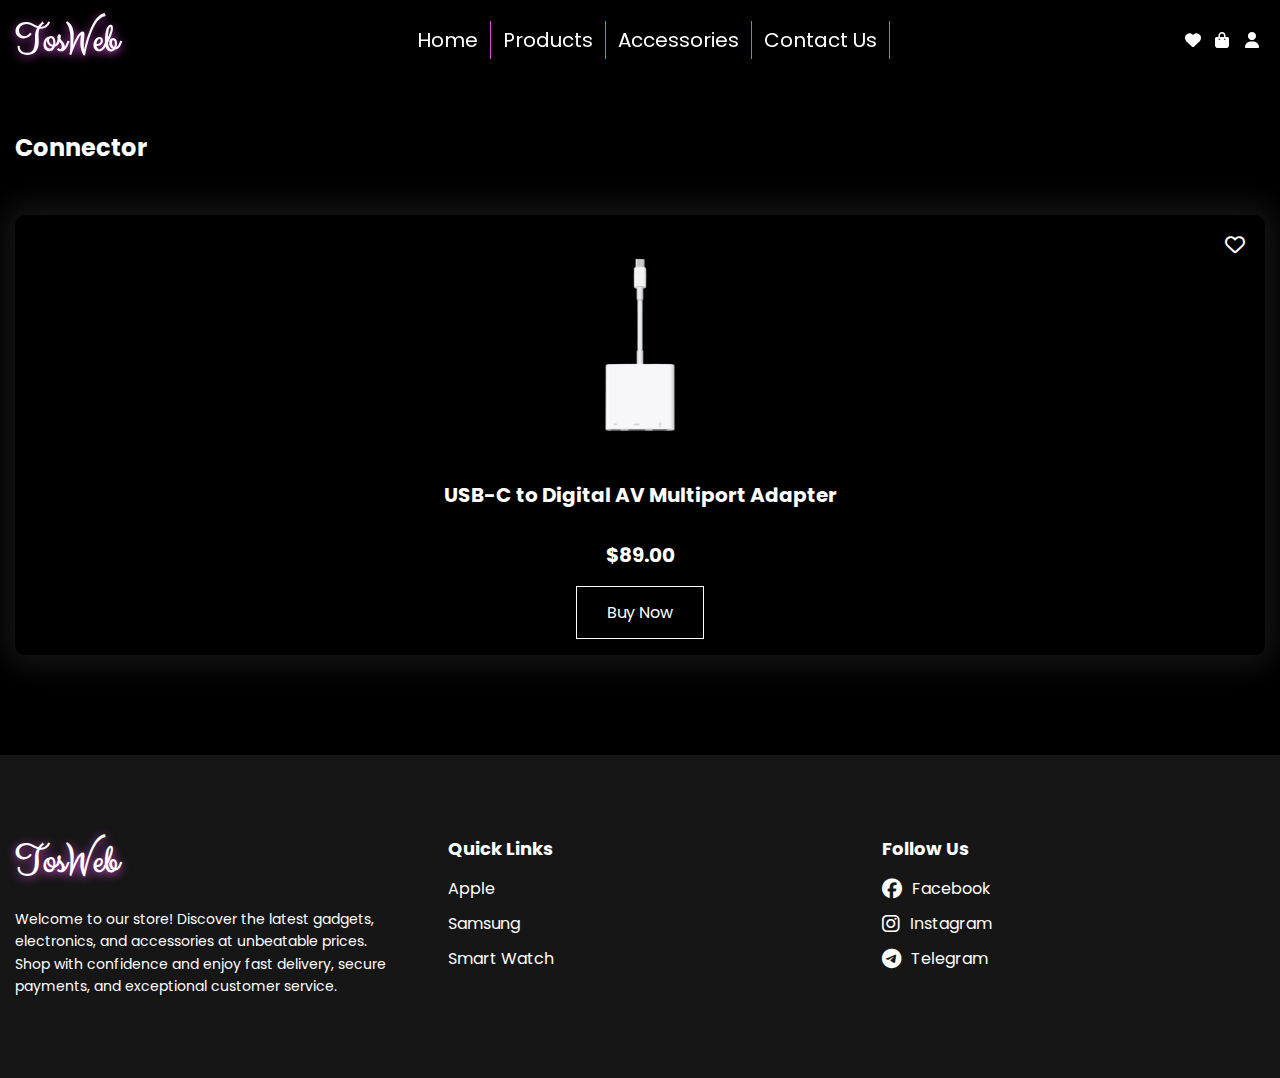
<file: accessories/connector.html>
<!DOCTYPE html>
<html lang="en">
<head>
    <meta charset="UTF-8">
    <meta name="viewport" content="width=device-width, initial-scale=1.0">
    <title>TosWeb - Phone Shop</title>
    <link rel="stylesheet" href="/css/style.css">
    <link rel="stylesheet" href="https://cdnjs.cloudflare.com/ajax/libs/font-awesome/6.7.2/css/all.min.css">
</head>
<body>
    <!-- ===== Start Navbar ===== -->
    <div class="nav">
        <div class="container nav_container">
            <a href="" class="logo_box"><h1 class="logo">TosWeb</h1></a>
            <ul class="nav_list">
              <li class="nav_item"><a href="/index.html" class="nav_link">Home</a></li>
              <li class="nav_item dropdown">
                <a class="nav_link">Products</a>
                <ul class="dropdown_menu">
                  <li><a href="/products/apple.html" class="dropdown_link">Apple</a></li>
                  <li><a href="/products/samsung.html" class="dropdown_link">Samsung</a></li>
                  <li><a href="/products/huawei.html" class="dropdown_link">Huawei</a></li>
                  <li><a href="/products/smartwatch.html" class="dropdown_link">Smart Watch</a></li>
                </ul>
              </li>
              <li class="nav_item dropdown">
                <a class="nav_link">Accessories</a>
                <ul class="dropdown_menu">
                  <li><a href="/accessories/headphone.html" class="dropdown_link">Head Phone</a></li>
                  <li><a href="/accessories/routerwireless.html" class="dropdown_link">Router Wireless</a></li>
                  <li><a href="/accessories/connector.html" class="dropdown_link">Connector</a></li>
                </ul>
              </li>
              <li class="nav_item"><a href="/contact/contact.html" class="nav_link">Contact Us</a></li>
            </ul>       
            <div class="nav_icons">
                <i class="fa fa-heart nav_icon"></i>
                <i class="fa fa-bag-shopping nav_icon"></i>
                <i class="fa fa-user nav_icon"></i>
            </div>
        </div>
    </div>
    <!-- ===== End Navbar ===== -->

    <!-- ===== Start Apple Section ===== -->
    <section class="section brand_section">
        <div class="container section_header">
            <h2 class="section_title">Connector</h2>
        </div>
        <div class="container new_container">
            <div class="card">
                <i class="fa-regular fa-heart card_icon"></i>
                <img src="/images/accessories/connector/usbCtoDigitalAV.png" alt="" class="card_img" />
                <div class="card_body">
                    <h3 class="card_title">USB-C to Digital AV Multiport Adapter</h3>
                    <p class="card_price">$89.00</p>
                    <a href="#" class="card_btn">Buy Now</a>
                </div>
            </div>
            
            
            </div>
        </div>
    </section>
    <!-- ===== End Apple Section ===== -->


    <!-- ===== Start Footer ===== -->
    <div class="footer">
        <div class="container footer_container">
            <div class="footer_section">
                <a href="#" class="logo_box"><h1 class="logo">TosWeb</h1></a>
                <p class="footer_p">
                    Welcome to our store! Discover the latest gadgets, electronics, and accessories at unbeatable prices. Shop with confidence and enjoy fast delivery, secure payments, and exceptional customer service.
                </p>
            </div>
            <div class="footer_section">
                <h4 class="footer_section_title">Quick Links</h4>
                <ul class="footer_list">
                    <li class="footer_items">
                        <a href="#" class="footer_link">
                            <span>Apple</span>
                        </a>
                    </li>
                    <li class="footer_items">
                        <a href="#" class="footer_link">
                            <span>Samsung</span>
                        </a>
                    </li>
                    <li class="footer_items">
                        <a href="#" class="footer_link">
                            <span>Smart Watch</span>
                        </a>
                    </li>
                </ul>
            </div>
            <div class="footer_section">
                <h4 class="footer_section_title">Follow Us</h4>
                <ul class="footer_list">
                    <li class="footer_items">
                        <a href="https://www.facebook.com" target="_blank" class="footer_link">
                            <i class="fa-brands fa-facebook footer_icon"></i>
                            <span>Facebook</span>
                        </a>
                    </li>
                    <li class="footer_items">
                        <a href="https://www.instagram.com" target="_blank" class="footer_link">
                            <i class="fa-brands fa-instagram footer_icon"></i>
                            <span>Instagram</span>
                        </a>
                    </li>
                    <li class="footer_items">
                        <a href="https://www.telegram.org" target="_blank" class="footer_link">
                            <i class="fa-brands fa-telegram footer_icon"></i>
                            <span>Telegram</span>
                        </a>
                    </li>
                </ul>
            </div>
        </div>
    </div>
    <!-- ===== End Footer ===== -->
</body>
</html>
</file>
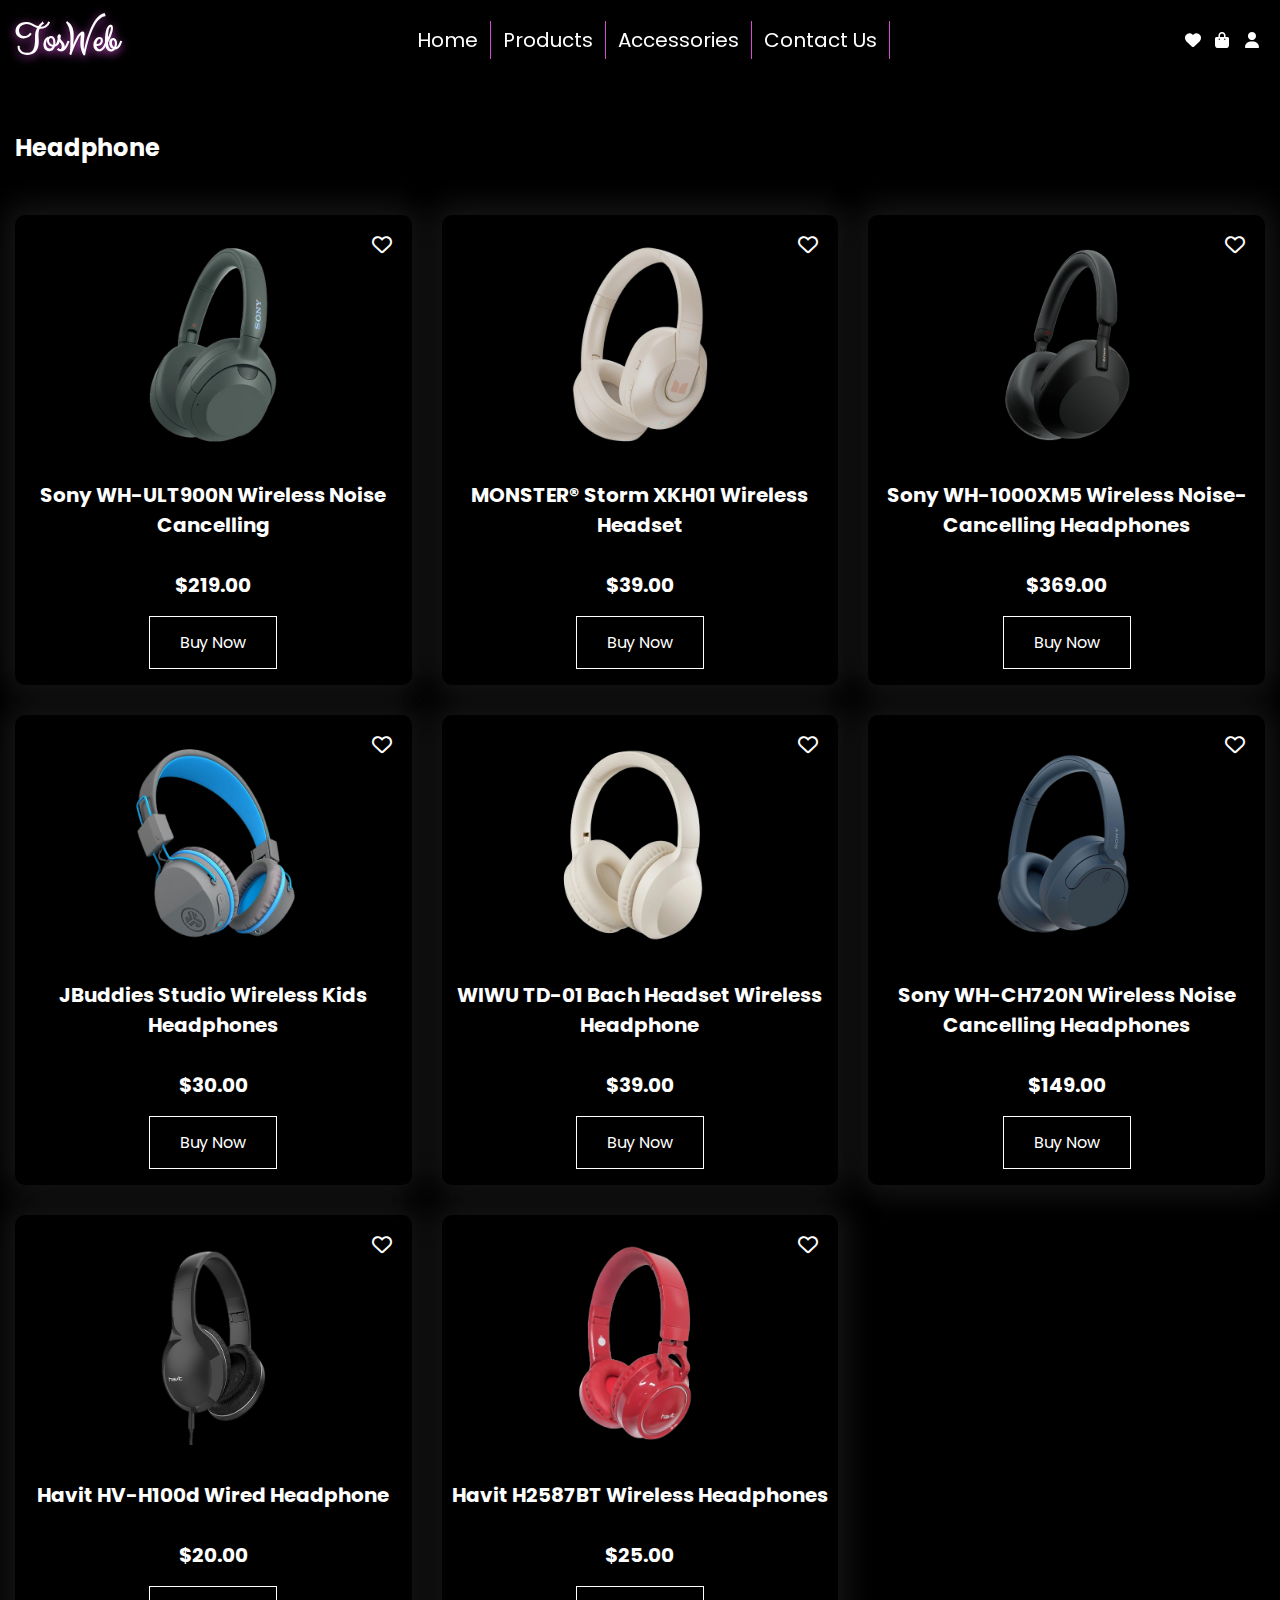
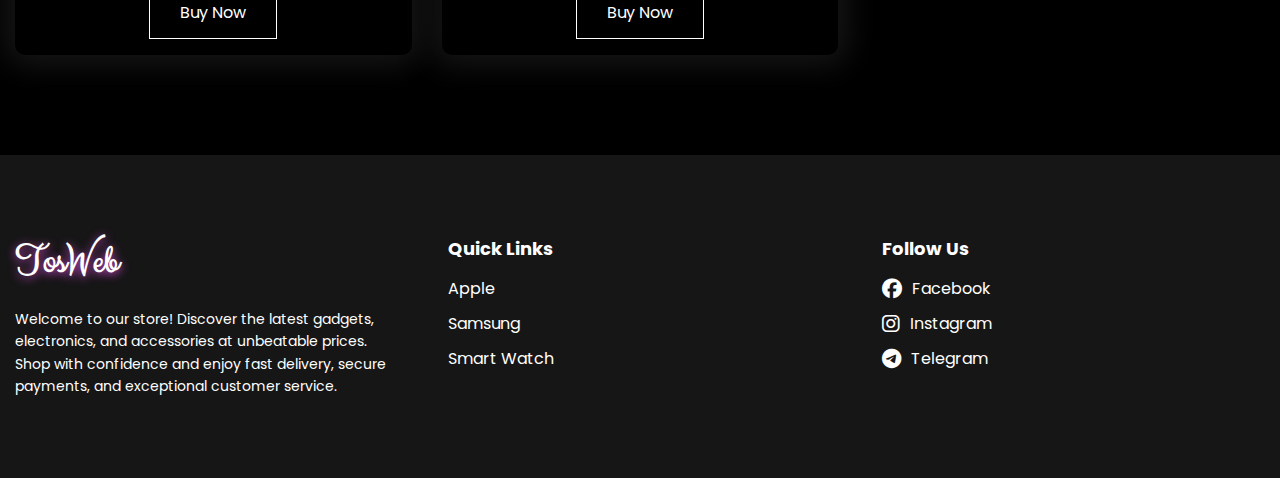
<file: accessories/headphone.html>
<!DOCTYPE html>
<html lang="en">
<head>
    <meta charset="UTF-8">
    <meta name="viewport" content="width=device-width, initial-scale=1.0">
    <title>TosWeb - Phone Shop</title>
    <link rel="stylesheet" href="/css/style.css">
    <link rel="stylesheet" href="https://cdnjs.cloudflare.com/ajax/libs/font-awesome/6.7.2/css/all.min.css">
</head>
<body>
    <!-- ===== Start Navbar ===== -->
    <div class="nav">
        <div class="container nav_container">
            <a href="" class="logo_box"><h1 class="logo">TosWeb</h1></a>
            <ul class="nav_list">
              <li class="nav_item"><a href="/index.html" class="nav_link">Home</a></li>
              <li class="nav_item dropdown">
                <a class="nav_link">Products</a>
                <ul class="dropdown_menu">
                  <li><a href="/products/apple.html" class="dropdown_link">Apple</a></li>
                  <li><a href="/products/samsung.html" class="dropdown_link">Samsung</a></li>
                  <li><a href="/products/huawei.html" class="dropdown_link">Huawei</a></li>
                  <li><a href="/products/smartwatch.html" class="dropdown_link">Smart Watch</a></li>
                </ul>
              </li>
              <li class="nav_item dropdown">
                <a class="nav_link">Accessories</a>
                <ul class="dropdown_menu">
                  <li><a href="/accessories/headphone.html" class="dropdown_link">Head Phone</a></li>
                  <li><a href="/accessories/routerwireless.html" class="dropdown_link">Router Wireless</a></li>
                  <li><a href="/accessories/connector.html" class="dropdown_link">Connector</a></li>
                </ul>
              </li>
              <li class="nav_item"><a href="/contact/contact.html" class="nav_link">Contact Us</a></li>
            </ul>       
            <div class="nav_icons">
                <i class="fa fa-heart nav_icon"></i>
                <i class="fa fa-bag-shopping nav_icon"></i>
                <i class="fa fa-user nav_icon"></i>
            </div>
        </div>
    </div>
    <!-- ===== End Navbar ===== -->

    <!-- ===== Start Apple Section ===== -->
    <section class="section brand_section">
        <div class="container section_header">
            <h2 class="section_title">Headphone</h2>
        </div>
        <div class="container new_container">
            <div class="card">
                <i class="fa-regular fa-heart card_icon"></i>
                <img src="/images/accessories/headphone/sonyWHULT900N.png" alt="" class="card_img" />
                <div class="card_body">
                    <h3 class="card_title">Sony WH-ULT900N Wireless Noise Cancelling</h3>
                    <p class="card_price">$219.00</p>
                    <a href="#" class="card_btn">Buy Now</a>
                </div>
            </div>
            <div class="card">
                <i class="fa-regular fa-heart card_icon"></i>
                <img src="/images/accessories/headphone/monsterStormXKH01.png" alt="" class="card_img" />
                <div class="card_body">
                    <h3 class="card_title">MONSTER® Storm XKH01 Wireless Headset</h3>
                    <p class="card_price">$39.00</p>
                    <a href="#" class="card_btn">Buy Now</a>
                </div>
            </div>
            <div class="card">
                <i class="fa-regular fa-heart card_icon"></i>
                <img src="/images/accessories/headphone/sonyWH1000XM5.png" alt="" class="card_img" />
                <div class="card_body">
                    <h3 class="card_title">Sony WH-1000XM5 Wireless Noise-Cancelling Headphones</h3>
                    <p class="card_price">$369.00</p>
                    <a href="#" class="card_btn">Buy Now</a>
                </div>
            </div>
            <div class="card">
                <i class="fa-regular fa-heart card_icon"></i>
                <img src="/images/accessories/headphone/jbuddiesStudio.png" alt="" class="card_img" />
                <div class="card_body">
                    <h3 class="card_title">JBuddies Studio Wireless Kids Headphones</h3>
                    <p class="card_price">$30.00</p>
                    <a href="#" class="card_btn">Buy Now</a>
                </div>
            </div>
            <div class="card">
                <i class="fa-regular fa-heart card_icon"></i>
                <img src="/images/accessories/headphone/wiwuTD01.png" alt="" class="card_img" />
                <div class="card_body">
                    <h3 class="card_title">WIWU TD-01 Bach Headset Wireless Headphone</h3>
                    <p class="card_price">$39.00</p>
                    <a href="#" class="card_btn">Buy Now</a>
                </div>
            </div>
            <div class="card">
                <i class="fa-regular fa-heart card_icon"></i>
                <img src="/images/accessories/headphone/sonyWHCH720N.png" alt="" class="card_img" />
                <div class="card_body">
                    <h3 class="card_title">Sony WH-CH720N Wireless Noise Cancelling Headphones</h3>
                    <p class="card_price">$149.00</p>
                    <a href="#" class="card_btn">Buy Now</a>
                </div>
            </div>
            <div class="card">
                <i class="fa-regular fa-heart card_icon"></i>
                <img src="/images/accessories/headphone/havitHVH100d.png" alt="" class="card_img" />
                <div class="card_body">
                    <h3 class="card_title">Havit HV-H100d Wired Headphone</h3>
                    <p class="card_price">$20.00</p>
                    <a href="#" class="card_btn">Buy Now</a>
                </div>
            </div>
            <div class="card">
                <i class="fa-regular fa-heart card_icon"></i>
                <img src="/images/accessories/headphone/havitH2587BT.png" alt="" class="card_img" />
                <div class="card_body">
                    <h3 class="card_title">Havit H2587BT Wireless Headphones</h3>
                    <p class="card_price">$25.00</p>
                    <a href="#" class="card_btn">Buy Now</a>
                </div>
            </div>
        </div>
    </section>
    <!-- ===== End Apple Section ===== -->


    <!-- ===== Start Footer ===== -->
    <div class="footer">
        <div class="container footer_container">
            <div class="footer_section">
                <a href="#" class="logo_box"><h1 class="logo">TosWeb</h1></a>
                <p class="footer_p">
                    Welcome to our store! Discover the latest gadgets, electronics, and accessories at unbeatable prices. Shop with confidence and enjoy fast delivery, secure payments, and exceptional customer service.
                </p>
            </div>
            <div class="footer_section">
                <h4 class="footer_section_title">Quick Links</h4>
                <ul class="footer_list">
                    <li class="footer_items">
                        <a href="#" class="footer_link">
                            <span>Apple</span>
                        </a>
                    </li>
                    <li class="footer_items">
                        <a href="#" class="footer_link">
                            <span>Samsung</span>
                        </a>
                    </li>
                    <li class="footer_items">
                        <a href="#" class="footer_link">
                            <span>Smart Watch</span>
                        </a>
                    </li>
                </ul>
            </div>
            <div class="footer_section">
                <h4 class="footer_section_title">Follow Us</h4>
                <ul class="footer_list">
                    <li class="footer_items">
                        <a href="https://www.facebook.com" target="_blank" class="footer_link">
                            <i class="fa-brands fa-facebook footer_icon"></i>
                            <span>Facebook</span>
                        </a>
                    </li>
                    <li class="footer_items">
                        <a href="https://www.instagram.com" target="_blank" class="footer_link">
                            <i class="fa-brands fa-instagram footer_icon"></i>
                            <span>Instagram</span>
                        </a>
                    </li>
                    <li class="footer_items">
                        <a href="https://www.telegram.org" target="_blank" class="footer_link">
                            <i class="fa-brands fa-telegram footer_icon"></i>
                            <span>Telegram</span>
                        </a>
                    </li>
                </ul>
            </div>
        </div>
    </div>
    <!-- ===== End Footer ===== -->
</body>
</html>
</file>
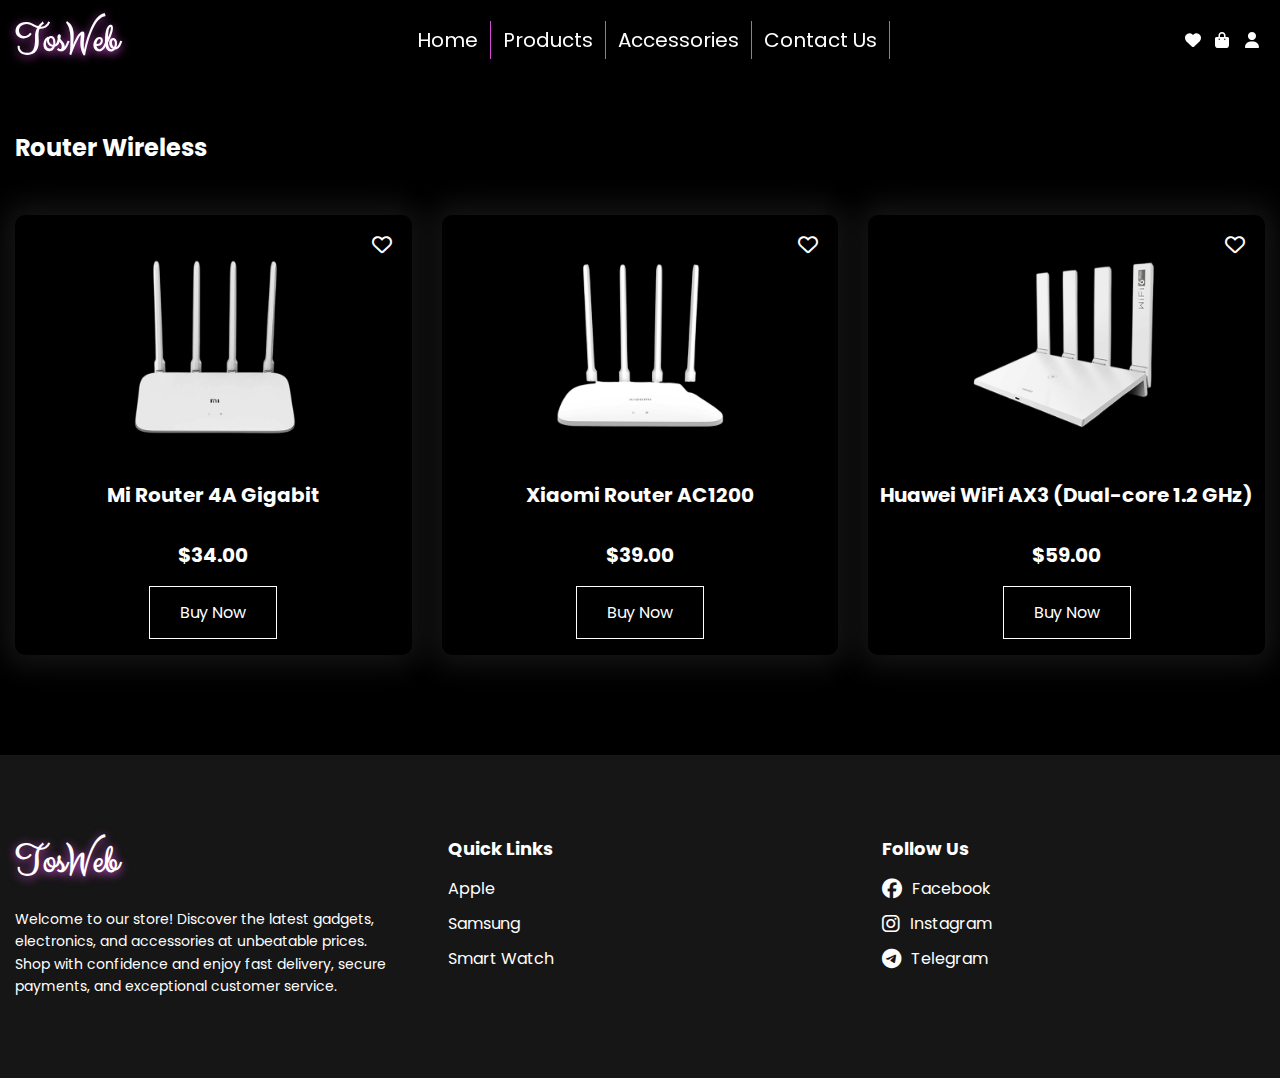
<file: accessories/routerwireless.html>
<!DOCTYPE html>
<html lang="en">
<head>
    <meta charset="UTF-8">
    <meta name="viewport" content="width=device-width, initial-scale=1.0">
    <title>TosWeb - Phone Shop</title>
    <link rel="stylesheet" href="/css/style.css">
    <link rel="stylesheet" href="https://cdnjs.cloudflare.com/ajax/libs/font-awesome/6.7.2/css/all.min.css">
</head>
<body>
    <!-- ===== Start Navbar ===== -->
    <div class="nav">
        <div class="container nav_container">
            <a href="" class="logo_box"><h1 class="logo">TosWeb</h1></a>
            <ul class="nav_list">
              <li class="nav_item"><a href="/index.html" class="nav_link">Home</a></li>
              <li class="nav_item dropdown">
                <a class="nav_link">Products</a>
                <ul class="dropdown_menu">
                  <li><a href="/products/apple.html" class="dropdown_link">Apple</a></li>
                  <li><a href="/products/samsung.html" class="dropdown_link">Samsung</a></li>
                  <li><a href="/products/huawei.html" class="dropdown_link">Huawei</a></li>
                  <li><a href="/products/smartwatch.html" class="dropdown_link">Smart Watch</a></li>
                </ul>
              </li>
              <li class="nav_item dropdown">
                <a class="nav_link">Accessories</a>
                <ul class="dropdown_menu">
                  <li><a href="/accessories/headphone.html" class="dropdown_link">Head Phone</a></li>
                  <li><a href="/accessories/routerwireless.html" class="dropdown_link">Router Wireless</a></li>
                  <li><a href="/accessories/connector.html" class="dropdown_link">Connector</a></li>
                </ul>
              </li>
              <li class="nav_item"><a href="/contact/contact.html" class="nav_link">Contact Us</a></li>
            </ul>       
            <div class="nav_icons">
                <i class="fa fa-heart nav_icon"></i>
                <i class="fa fa-bag-shopping nav_icon"></i>
                <i class="fa fa-user nav_icon"></i>
            </div>
        </div>
    </div>
    <!-- ===== End Navbar ===== -->

    <!-- ===== Start Apple Section ===== -->
    <section class="section brand_section">
        <div class="container section_header">
            <h2 class="section_title">Router Wireless</h2>
        </div>
        <div class="container new_container">
            <div class="card">
                <i class="fa-regular fa-heart card_icon"></i>
                <img src="/images/accessories/routerwireless/miRouter4A.png" alt="" class="card_img" />
                <div class="card_body">
                    <h3 class="card_title">Mi Router 4A Gigabit</h3>
                    <p class="card_price">$34.00</p>
                    <a href="#" class="card_btn">Buy Now</a>
                </div>
            </div>
            <div class="card">
                <i class="fa-regular fa-heart card_icon"></i>
                <img src="/images/accessories/routerwireless/xiaomiRouterAC1200.png" alt="" class="card_img" />
                <div class="card_body">
                    <h3 class="card_title">Xiaomi Router AC1200</h3>
                    <p class="card_price">$39.00</p>
                    <a href="#" class="card_btn">Buy Now</a>
                </div>
            </div>
            <div class="card">
                <i class="fa-regular fa-heart card_icon"></i>
                <img src="/images/accessories/routerwireless/huaweiWiFiAX3.png" alt="" class="card_img" />
                <div class="card_body">
                    <h3 class="card_title">Huawei WiFi AX3 (Dual-core 1.2 GHz)</h3>
                    <p class="card_price">$59.00</p>
                    <a href="#" class="card_btn">Buy Now</a>
                </div>
            </div>
            
            </div>
        </div>
    </section>
    <!-- ===== End Apple Section ===== -->


    <!-- ===== Start Footer ===== -->
    <div class="footer">
        <div class="container footer_container">
            <div class="footer_section">
                <a href="#" class="logo_box"><h1 class="logo">TosWeb</h1></a>
                <p class="footer_p">
                    Welcome to our store! Discover the latest gadgets, electronics, and accessories at unbeatable prices. Shop with confidence and enjoy fast delivery, secure payments, and exceptional customer service.
                </p>
            </div>
            <div class="footer_section">
                <h4 class="footer_section_title">Quick Links</h4>
                <ul class="footer_list">
                    <li class="footer_items">
                        <a href="#" class="footer_link">
                            <span>Apple</span>
                        </a>
                    </li>
                    <li class="footer_items">
                        <a href="#" class="footer_link">
                            <span>Samsung</span>
                        </a>
                    </li>
                    <li class="footer_items">
                        <a href="#" class="footer_link">
                            <span>Smart Watch</span>
                        </a>
                    </li>
                </ul>
            </div>
            <div class="footer_section">
                <h4 class="footer_section_title">Follow Us</h4>
                <ul class="footer_list">
                    <li class="footer_items">
                        <a href="https://www.facebook.com" target="_blank" class="footer_link">
                            <i class="fa-brands fa-facebook footer_icon"></i>
                            <span>Facebook</span>
                        </a>
                    </li>
                    <li class="footer_items">
                        <a href="https://www.instagram.com" target="_blank" class="footer_link">
                            <i class="fa-brands fa-instagram footer_icon"></i>
                            <span>Instagram</span>
                        </a>
                    </li>
                    <li class="footer_items">
                        <a href="https://www.telegram.org" target="_blank" class="footer_link">
                            <i class="fa-brands fa-telegram footer_icon"></i>
                            <span>Telegram</span>
                        </a>
                    </li>
                </ul>
            </div>
        </div>
    </div>
    <!-- ===== End Footer ===== -->
</body>
</html>
</file>
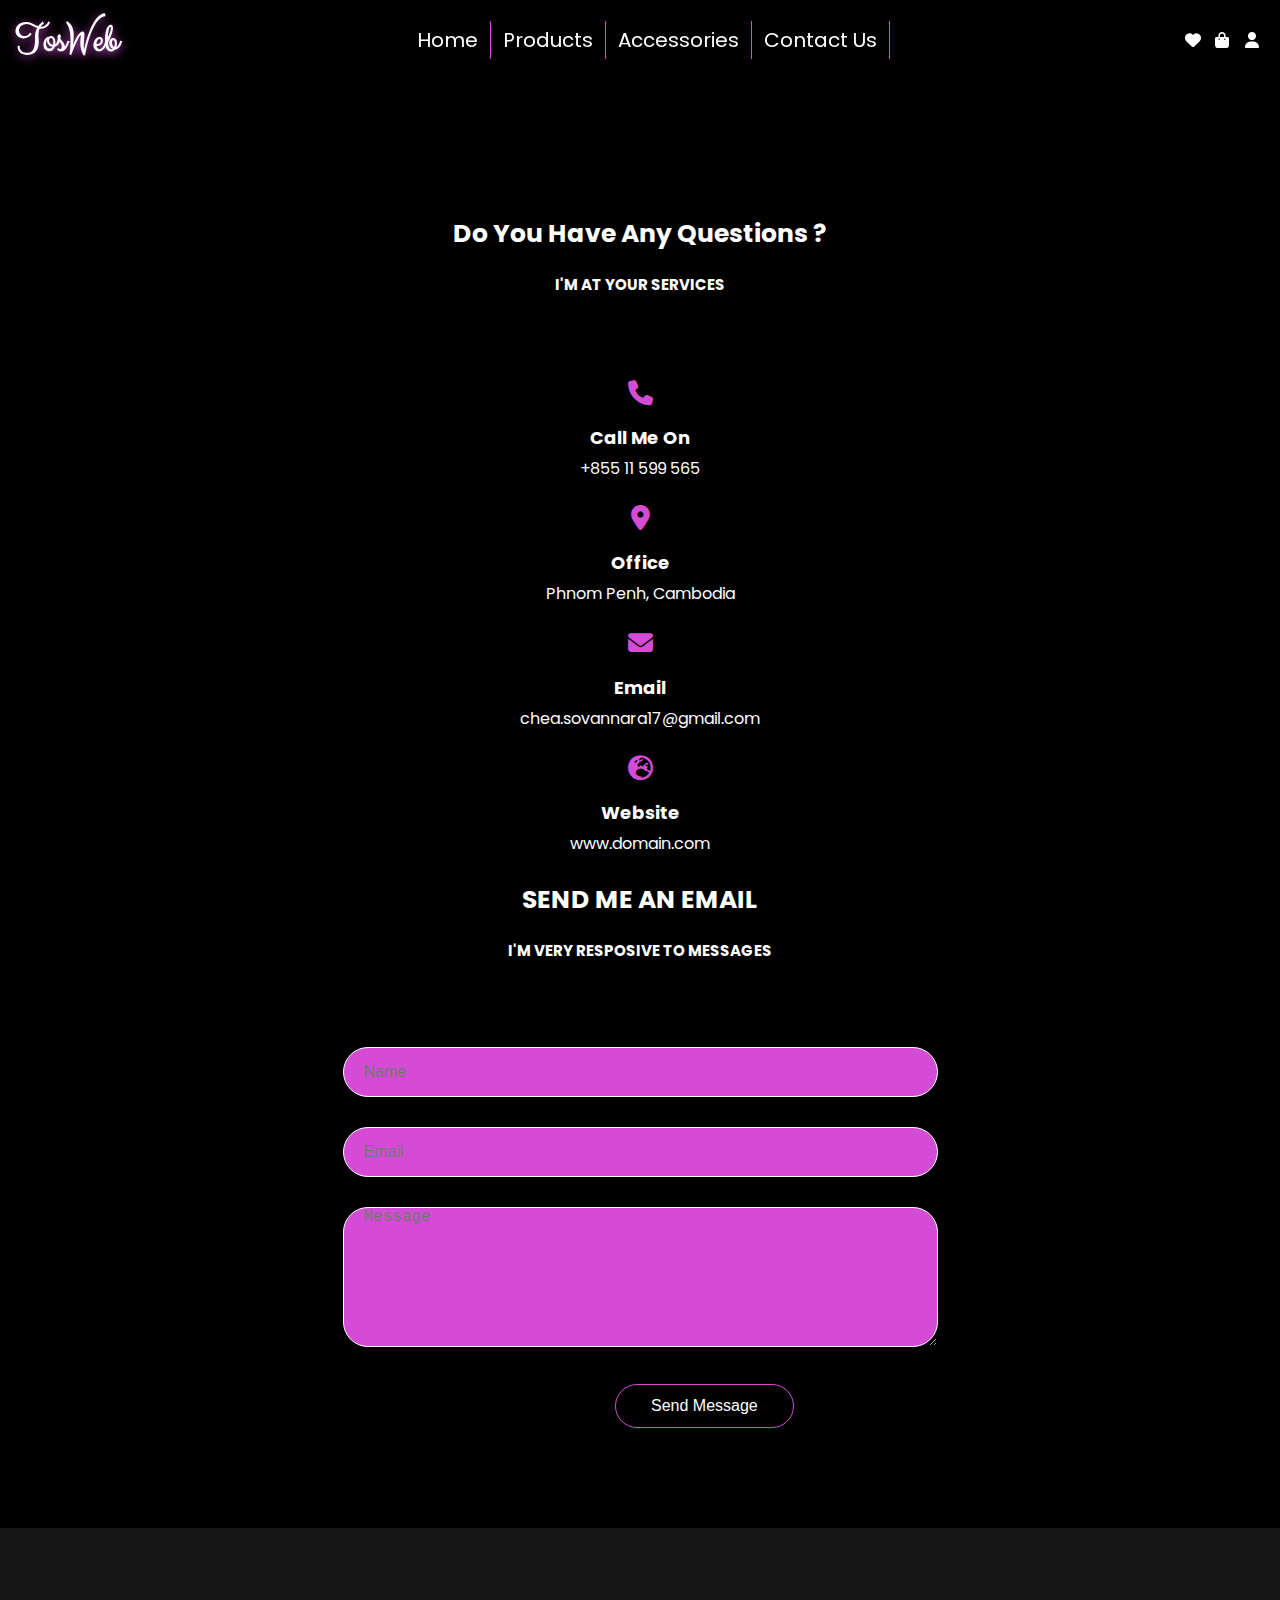
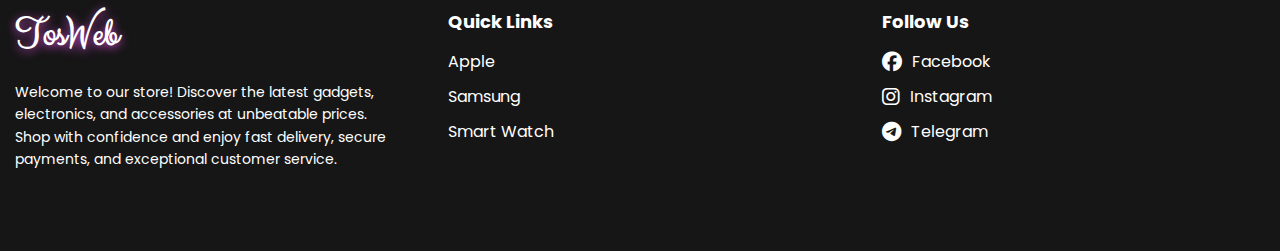
<file: contact/contact.html>
<!DOCTYPE html>
<html lang="en">
<head>
    <meta charset="UTF-8">
    <meta name="viewport" content="width=device-width, initial-scale=1.0">
    <title>TosWeb - Phone Shop</title>
    <link rel="stylesheet" href="/css/style.css">
    <link rel="stylesheet" href="https://cdnjs.cloudflare.com/ajax/libs/font-awesome/6.7.2/css/all.min.css">
    <link rel="stylesheet" href="/css/contact.css">
</head>
<body>
    <!-- ===== Start Navbar ===== -->
    <div class="nav">
        <div class="container nav_container">
            <a href="" class="logo_box"><h1 class="logo">TosWeb</h1></a>
            <ul class="nav_list">
              <li class="nav_item"><a href="/index.html" class="nav_link">Home</a></li>
              <li class="nav_item dropdown">
                <a class="nav_link">Products</a>
                <ul class="dropdown_menu">
                  <li><a href="/products/apple.html" class="dropdown_link">Apple</a></li>
                  <li><a href="/products/samsung.html" class="dropdown_link">Samsung</a></li>
                  <li><a href="/products/huawei.html" class="dropdown_link">Huawei</a></li>
                  <li><a href="/products/smartwatch.html" class="dropdown_link">Smart Watch</a></li>
                </ul>
              </li>
              <li class="nav_item dropdown">
                <a class="nav_link">Accessories</a>
                <ul class="dropdown_menu">
                  <li><a href="/accessories/headphone.html" class="dropdown_link">Head Phone</a></li>
                  <li><a href="/accessories/routerwireless.html" class="dropdown_link">Router Wireless</a></li>
                  <li><a href="/accessories/connector.html" class="dropdown_link">Connector</a></li>
                </ul>
              </li>
              <li class="nav_item"><a href="/contact/contact.html" class="nav_link">Contact Us</a></li>
            </ul>       
            <div class="nav_icons">
                <i class="fa fa-heart nav_icon"></i>
                <i class="fa fa-bag-shopping nav_icon"></i>
                <i class="fa fa-user nav_icon"></i>
            </div>
        </div>
    </div>
    <!-- ===== End Navbar ===== -->

<!-- ===== Contact Section Start ===== -->
<section class="contact section" id="contact">
    <div class="container">
        <div class="row">
            <div class="section-title padd-15">
                <h2>Contact Me</h2>
            </div>
        </div>
        <h3 class="contact-title padd-15">Do You Have Any Questions ?</h3>
        <h4 class="contact-sub-title padd-15">I'M AT YOUR SERVICES</h4>
        <div class="row">
            <!-- ===== Contact info item Start ===== -->
            <div class="contact-info-item padd-15">
                <div class="icon"><i class="fa fa-phone"></i></div>
                <h4>Call Me On</h4>
                <p>+855 11 599 565</p>
            </div>
            <!-- ===== Contact info item End ===== -->
            <!-- ===== Contact info item Start ===== -->
            <div class="contact-info-item padd-15">
                <div class="icon"><i class="fa fa-map-marker-alt"></i></div>
                <h4>Office</h4>
                <p>Phnom Penh, Cambodia</p>
            </div>
            <!-- ===== Contact info item End ===== -->
            <!-- ===== Contact info item Start ===== -->
            <div class="contact-info-item padd-15">
                <div class="icon"><i class="fa fa-envelope"></i></div>
                <h4>Email</h4>
                <p>chea.sovannara17@gmail.com</p>
            </div>
            <!-- ===== Contact info item End ===== -->
            <!-- ===== Contact info item Start ===== -->
            <div class="contact-info-item padd-15">
                <div class="icon"><i class="fa fa-globe-europe"></i></div>
                <h4>Website</h4>
                <p>www.domain.com</p>
            </div>
            <!-- ===== Contact info item End ===== -->
        </div>
        <h3 class="contact-title padd-15">SEND ME AN EMAIL</h3>
        <h4 class="contact-sub-title padd-15">I'M VERY RESPOSIVE TO MESSAGES</h4>
        <!-- ===== Contact Form ===== -->
        <form class="contact-form padd-15" action="https://api.web3forms.com/submit" method="POST">

            <!-- Replace with your Access Key -->
            <input type="hidden" name="access_key" value="fcc10209-b2ec-4de5-a619-90ec60cc59f1">
        
            <!-- Form Inputs. Each input must have a name="" attribute -->
            <div class="row">
                <div class="form-item col-6 padd-15">
                    <div class="form-group">
                        <input type="text" class="form-control" placeholder="Name" name="name" required>
                    </div>
                </div>
                <div class="form-item col-6 padd-15">
                    <div class="form-group">
                        <input type="email" class="form-control" placeholder="Email" name="email" required>
                    </div>
                </div>
            </div>
            <div class="row">
                <div class="form-item col-12 padd-15">
                    <div class="form-group">
                        <textarea class="form-control" id="" placeholder="Message" name="message" required></textarea>
                    </div>
                </div>
            </div>
        
            <!-- Honeypot Spam Protection -->
            <input type="checkbox" name="botcheck" class="hidden" style="display: none;">
        
            <!-- Custom Confirmation / Success Page -->
            <!-- <input type="hidden" name="redirect" value="https://mywebsite.com/thanks.html"> -->
        
            <button type="submit" class="btn">Send Message</button>
        
        </form>
    </div>
</section>
<!-- ===== Contact Section End ===== -->

    <!-- ===== Start Footer ===== -->
    <div class="footer">
        <div class="container footer_container">
            <div class="footer_section">
                <a href="#" class="logo_box"><h1 class="logo">TosWeb</h1></a>
                <p class="footer_p">
                    Welcome to our store! Discover the latest gadgets, electronics, and accessories at unbeatable prices. Shop with confidence and enjoy fast delivery, secure payments, and exceptional customer service.
                </p>
            </div>
            <div class="footer_section">
                <h4 class="footer_section_title">Quick Links</h4>
                <ul class="footer_list">
                    <li class="footer_items">
                        <a href="#" class="footer_link">
                            <span>Apple</span>
                        </a>
                    </li>
                    <li class="footer_items">
                        <a href="#" class="footer_link">
                            <span>Samsung</span>
                        </a>
                    </li>
                    <li class="footer_items">
                        <a href="#" class="footer_link">
                            <span>Smart Watch</span>
                        </a>
                    </li>
                </ul>
            </div>
            <div class="footer_section">
                <h4 class="footer_section_title">Follow Us</h4>
                <ul class="footer_list">
                    <li class="footer_items">
                        <a href="https://www.facebook.com" target="_blank" class="footer_link">
                            <i class="fa-brands fa-facebook footer_icon"></i>
                            <span>Facebook</span>
                        </a>
                    </li>
                    <li class="footer_items">
                        <a href="https://www.instagram.com" target="_blank" class="footer_link">
                            <i class="fa-brands fa-instagram footer_icon"></i>
                            <span>Instagram</span>
                        </a>
                    </li>
                    <li class="footer_items">
                        <a href="https://www.telegram.org" target="_blank" class="footer_link">
                            <i class="fa-brands fa-telegram footer_icon"></i>
                            <span>Telegram</span>
                        </a>
                    </li>
                </ul>
            </div>
        </div>
    </div>
    <!-- ===== End Footer ===== -->
</body>
</html>
</file>
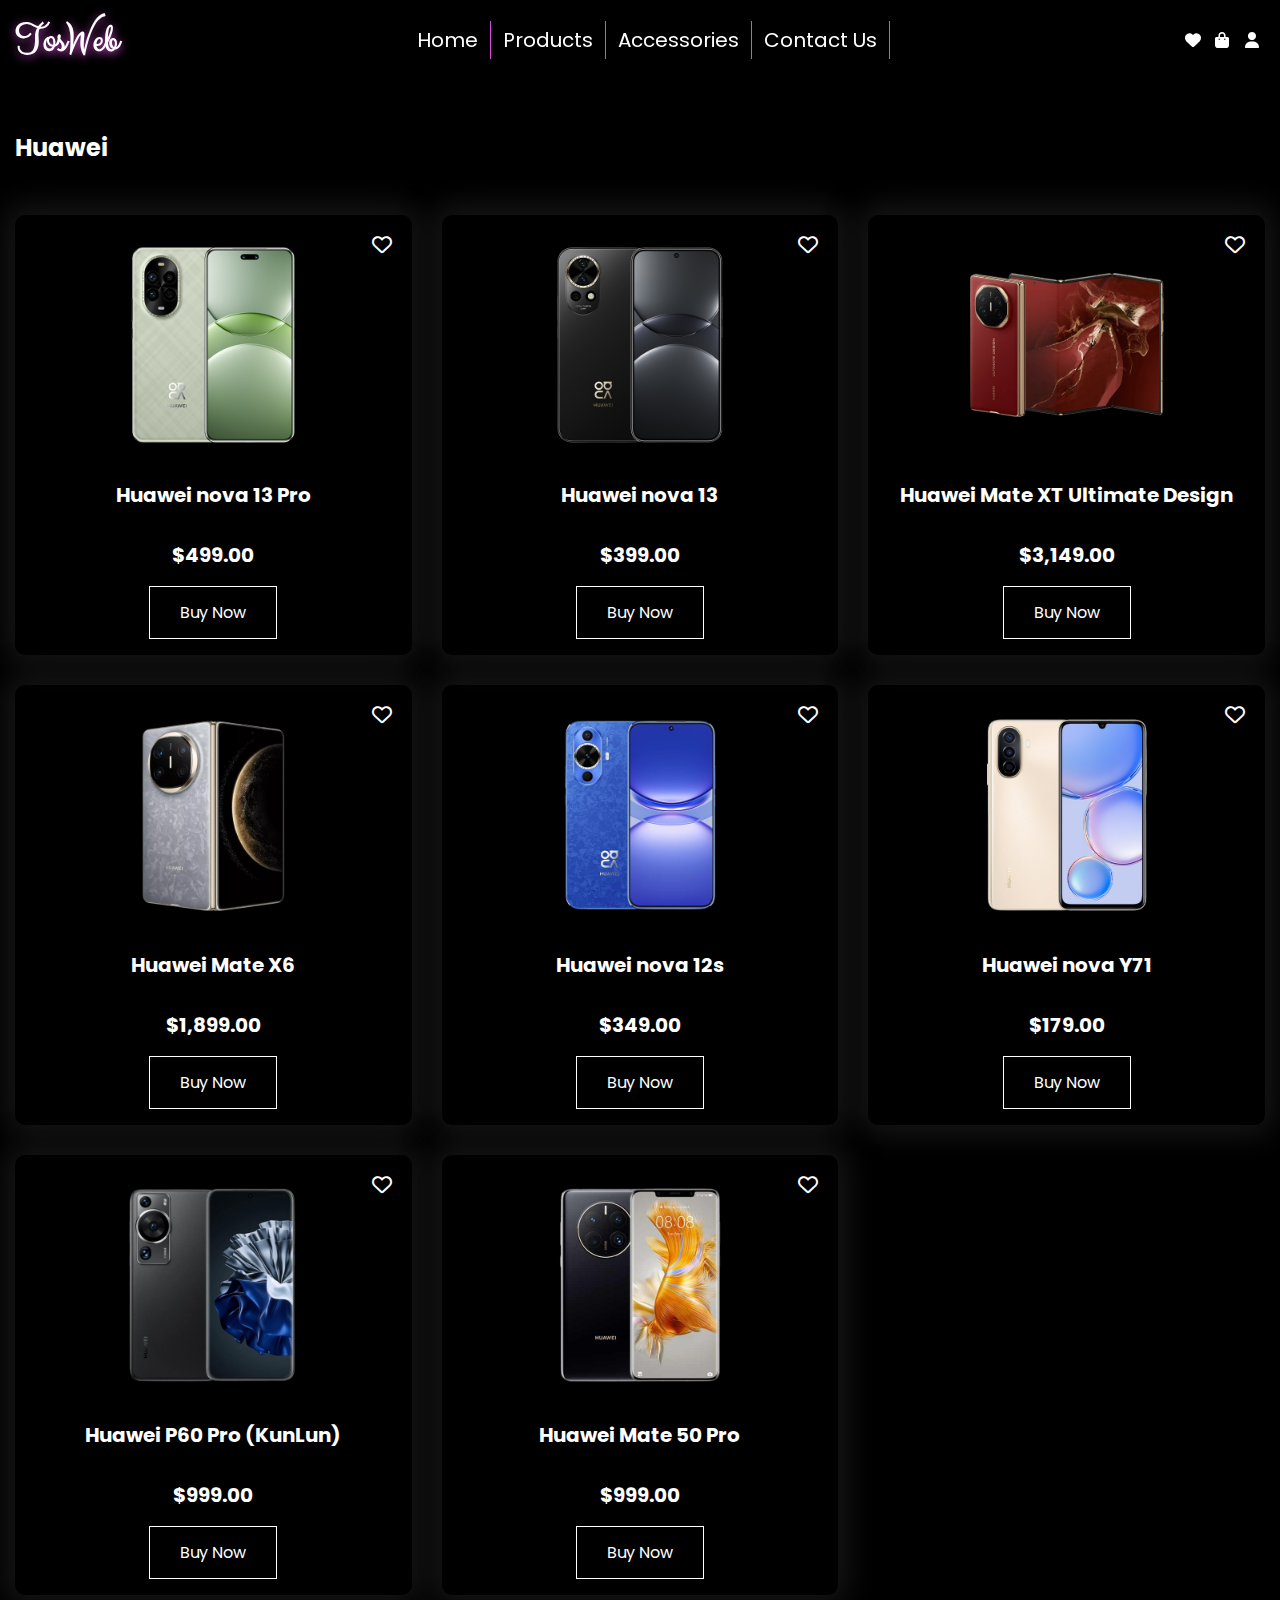
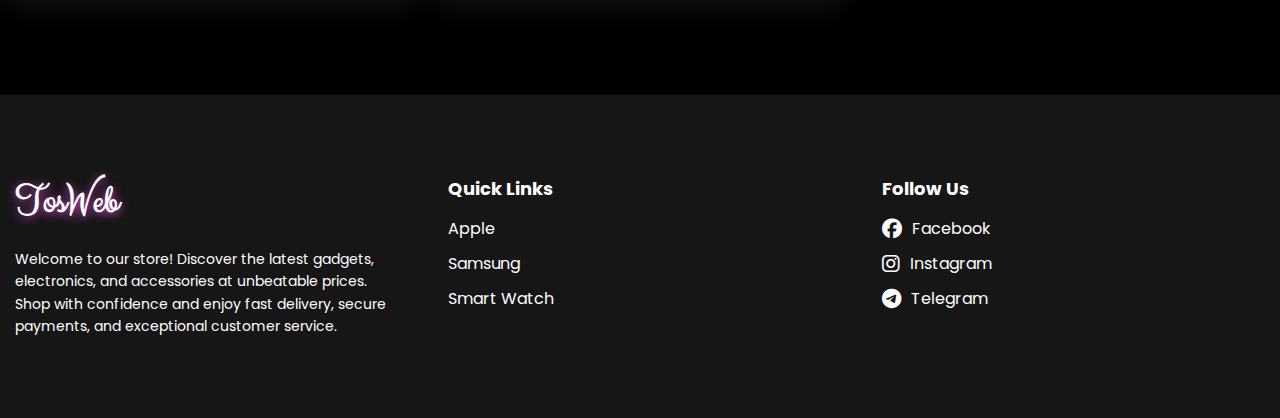
<file: products/huawei.html>
<!DOCTYPE html>
<html lang="en">
<head>
    <meta charset="UTF-8">
    <meta name="viewport" content="width=device-width, initial-scale=1.0">
    <title>TosWeb - Phone Shop</title>
    <link rel="stylesheet" href="/css/style.css">
    <link rel="stylesheet" href="https://cdnjs.cloudflare.com/ajax/libs/font-awesome/6.7.2/css/all.min.css">
</head>
<body>
    <!-- ===== Start Navbar ===== -->
    <div class="nav">
        <div class="container nav_container">
            <a href="" class="logo_box"><h1 class="logo">TosWeb</h1></a>
            <ul class="nav_list">
              <li class="nav_item"><a href="/index.html" class="nav_link">Home</a></li>
              <li class="nav_item dropdown">
                <a class="nav_link">Products</a>
                <ul class="dropdown_menu">
                  <li><a href="/products/apple.html" class="dropdown_link">Apple</a></li>
                  <li><a href="/products/samsung.html" class="dropdown_link">Samsung</a></li>
                  <li><a href="/products/huawei.html" class="dropdown_link">Huawei</a></li>
                  <li><a href="/products/smartwatch.html" class="dropdown_link">Smart Watch</a></li>
                </ul>
              </li>
              <li class="nav_item dropdown">
                <a class="nav_link">Accessories</a>
                <ul class="dropdown_menu">
                  <li><a href="/accessories/headphone.html" class="dropdown_link">Head Phone</a></li>
                  <li><a href="/accessories/routerwireless.html" class="dropdown_link">Router Wireless</a></li>
                  <li><a href="/accessories/connector.html" class="dropdown_link">Connector</a></li>
                </ul>
              </li>
              <li class="nav_item"><a href="/contact/contact.html" class="nav_link">Contact Us</a></li>
            </ul>       
            <div class="nav_icons">
                <i class="fa fa-heart nav_icon"></i>
                <i class="fa fa-bag-shopping nav_icon"></i>
                <i class="fa fa-user nav_icon"></i>
            </div>
        </div>
    </div>
    <!-- ===== End Navbar ===== -->

    <!-- ===== Start Apple Section ===== -->
    <section class="section brand_section">
        <div class="container section_header">
            <h2 class="section_title">Huawei</h2>
        </div>
        <div class="container new_container">
            <div class="card">
                <i class="fa-regular fa-heart card_icon"></i>
                <img src="/images/brand/huawei/huaweinova13pro.png" alt="" class="card_img" />
                <div class="card_body">
                    <h3 class="card_title">Huawei nova 13 Pro</h3>
                    <p class="card_price">$499.00</p>
                    <a href="#" class="card_btn">Buy Now</a>
                </div>
            </div>
            <div class="card">
                <i class="fa-regular fa-heart card_icon"></i>
                <img src="/images/brand/huawei/huaweinova13.png" alt="" class="card_img" />
                <div class="card_body">
                    <h3 class="card_title">Huawei nova 13</h3>
                    <p class="card_price">$399.00</p>
                    <a href="#" class="card_btn">Buy Now</a>
                </div>
            </div>
            <div class="card">
                <i class="fa-regular fa-heart card_icon"></i>
                <img src="/images/brand/huawei/huaweimatextultimatedesign.png" alt="" class="card_img" />
                <div class="card_body">
                    <h3 class="card_title">Huawei Mate XT Ultimate Design</h3>
                    <p class="card_price">$3,149.00</p>
                    <a href="#" class="card_btn">Buy Now</a>
                </div>
            </div>
            <div class="card">
                <i class="fa-regular fa-heart card_icon"></i>
                <img src="/images/brand/huawei/huaweimateX6.png" alt="" class="card_img" />
                <div class="card_body">
                    <h3 class="card_title">Huawei Mate X6</h3>
                    <p class="card_price">$1,899.00</p>
                    <a href="#" class="card_btn">Buy Now</a>
                </div>
            </div>
            <div class="card">
                <i class="fa-regular fa-heart card_icon"></i>
                <img src="/images/brand/huawei/huaweinova12s.png" alt="" class="card_img" />
                <div class="card_body">
                    <h3 class="card_title">Huawei nova 12s</h3>
                    <p class="card_price">$349.00</p>
                    <a href="#" class="card_btn">Buy Now</a>
                </div>
            </div>
            <div class="card">
                <i class="fa-regular fa-heart card_icon"></i>
                <img src="/images/brand/huawei/huaweinovaY71.png" alt="" class="card_img" />
                <div class="card_body">
                    <h3 class="card_title">Huawei nova Y71</h3>
                    <p class="card_price">$179.00</p>
                    <a href="#" class="card_btn">Buy Now</a>
                </div>
            </div>
            <div class="card">
                <i class="fa-regular fa-heart card_icon"></i>
                <img src="/images/brand/huawei/huaweiP60proKunLun.png" alt="" class="card_img" />
                <div class="card_body">
                    <h3 class="card_title">Huawei P60 Pro (KunLun)</h3>
                    <p class="card_price">$999.00</p>
                    <a href="#" class="card_btn">Buy Now</a>
                </div>
            </div>
            <div class="card">
                <i class="fa-regular fa-heart card_icon"></i>
                <img src="/images/brand/huawei/huaweiMate50pro.png" alt="" class="card_img" />
                <div class="card_body">
                    <h3 class="card_title">Huawei Mate 50 Pro</h3>
                    <p class="card_price">$999.00</p>
                    <a href="#" class="card_btn">Buy Now</a>
                </div>
            </div>
        </div>
    </section>
    <!-- ===== End Apple Section ===== -->


    <!-- ===== Start Footer ===== -->
    <div class="footer">
        <div class="container footer_container">
            <div class="footer_section">
                <a href="#" class="logo_box"><h1 class="logo">TosWeb</h1></a>
                <p class="footer_p">
                    Welcome to our store! Discover the latest gadgets, electronics, and accessories at unbeatable prices. Shop with confidence and enjoy fast delivery, secure payments, and exceptional customer service.
                </p>
            </div>
            <div class="footer_section">
                <h4 class="footer_section_title">Quick Links</h4>
                <ul class="footer_list">
                    <li class="footer_items">
                        <a href="#" class="footer_link">
                            <span>Apple</span>
                        </a>
                    </li>
                    <li class="footer_items">
                        <a href="#" class="footer_link">
                            <span>Samsung</span>
                        </a>
                    </li>
                    <li class="footer_items">
                        <a href="#" class="footer_link">
                            <span>Smart Watch</span>
                        </a>
                    </li>
                </ul>
            </div>
            <div class="footer_section">
                <h4 class="footer_section_title">Follow Us</h4>
                <ul class="footer_list">
                    <li class="footer_items">
                        <a href="https://www.facebook.com" target="_blank" class="footer_link">
                            <i class="fa-brands fa-facebook footer_icon"></i>
                            <span>Facebook</span>
                        </a>
                    </li>
                    <li class="footer_items">
                        <a href="https://www.instagram.com" target="_blank" class="footer_link">
                            <i class="fa-brands fa-instagram footer_icon"></i>
                            <span>Instagram</span>
                        </a>
                    </li>
                    <li class="footer_items">
                        <a href="https://www.telegram.org" target="_blank" class="footer_link">
                            <i class="fa-brands fa-telegram footer_icon"></i>
                            <span>Telegram</span>
                        </a>
                    </li>
                </ul>
            </div>
        </div>
    </div>
    <!-- ===== End Footer ===== -->
</body>
</html>
</file>
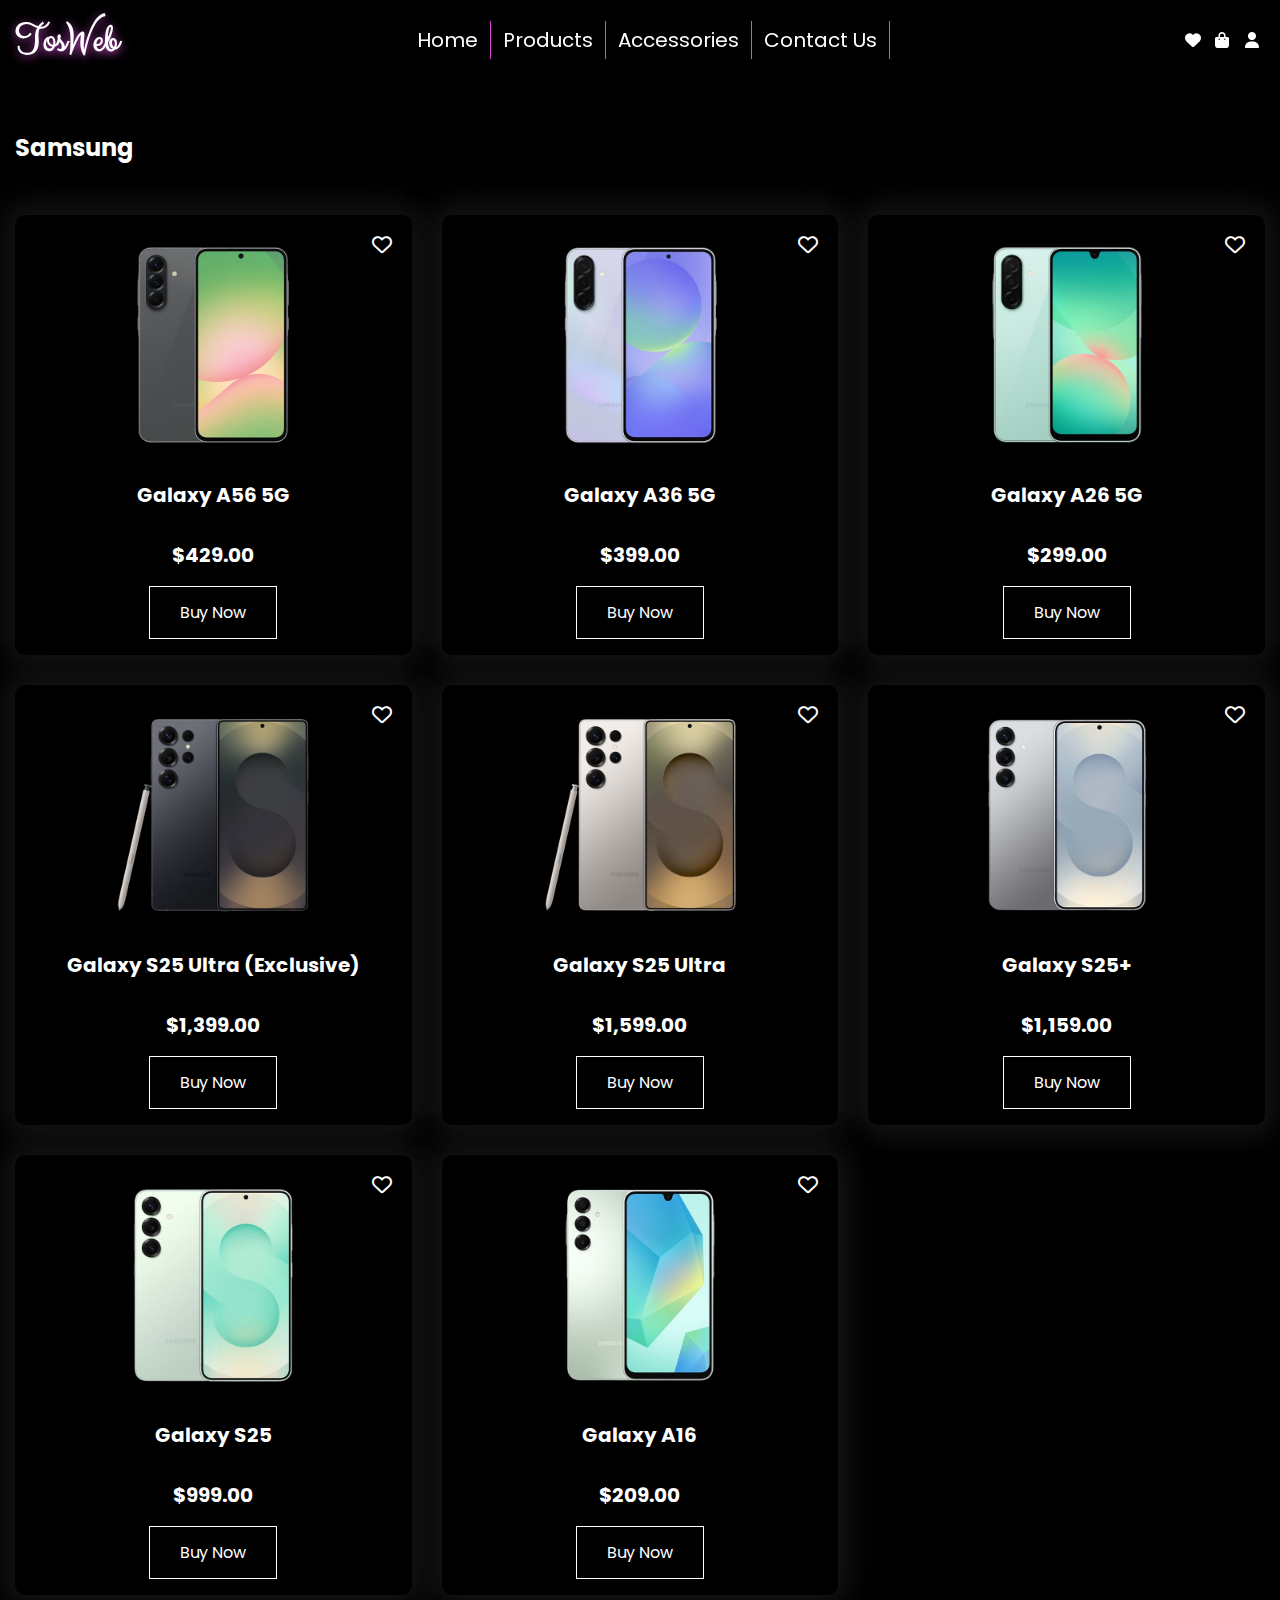
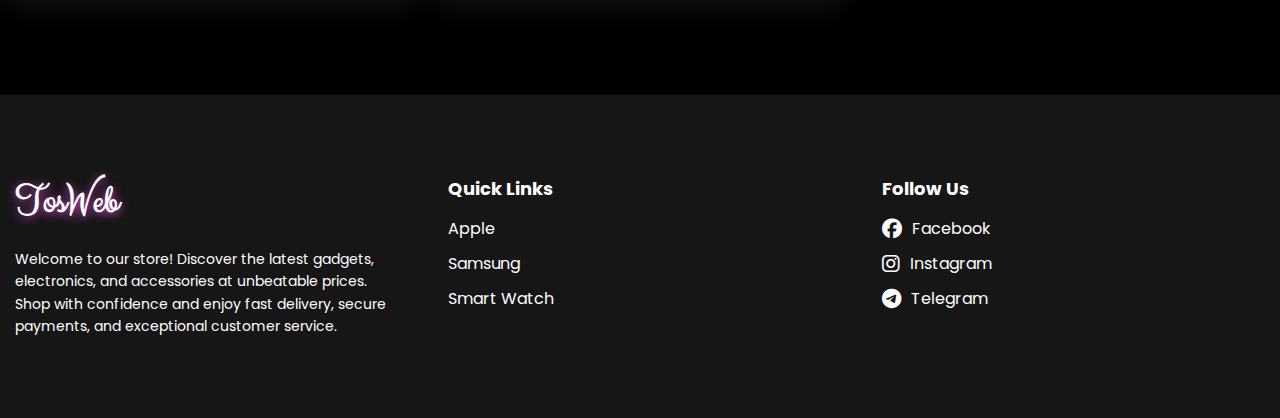
<file: products/samsung.html>
<!DOCTYPE html>
<html lang="en">
<head>
    <meta charset="UTF-8">
    <meta name="viewport" content="width=device-width, initial-scale=1.0">
    <title>TosWeb - Phone Shop</title>
    <link rel="stylesheet" href="/css/style.css">
    <link rel="stylesheet" href="https://cdnjs.cloudflare.com/ajax/libs/font-awesome/6.7.2/css/all.min.css">
</head>
<body>
    <!-- ===== Start Navbar ===== -->
    <div class="nav">
        <div class="container nav_container">
            <a href="" class="logo_box"><h1 class="logo">TosWeb</h1></a>
            <ul class="nav_list">
              <li class="nav_item"><a href="/index.html" class="nav_link">Home</a></li>
              <li class="nav_item dropdown">
                <a class="nav_link">Products</a>
                <ul class="dropdown_menu">
                  <li><a href="/products/apple.html" class="dropdown_link">Apple</a></li>
                  <li><a href="/products/samsung.html" class="dropdown_link">Samsung</a></li>
                  <li><a href="/products/huawei.html" class="dropdown_link">Huawei</a></li>
                  <li><a href="/products/smartwatch.html" class="dropdown_link">Smart Watch</a></li>
                </ul>
              </li>
              <li class="nav_item dropdown">
                <a class="nav_link">Accessories</a>
                <ul class="dropdown_menu">
                  <li><a href="/accessories/headphone.html" class="dropdown_link">Head Phone</a></li>
                  <li><a href="/accessories/routerwireless.html" class="dropdown_link">Router Wireless</a></li>
                  <li><a href="/accessories/connector.html" class="dropdown_link">Connector</a></li>
                </ul>
              </li>
              <li class="nav_item"><a href="/contact/contact.html" class="nav_link">Contact Us</a></li>
            </ul>       
            <div class="nav_icons">
                <i class="fa fa-heart nav_icon"></i>
                <i class="fa fa-bag-shopping nav_icon"></i>
                <i class="fa fa-user nav_icon"></i>
            </div>
        </div>
    </div>
    <!-- ===== End Navbar ===== -->

    <!-- ===== Start Apple Section ===== -->
    <section class="section brand_section">
        <div class="container section_header">
            <h2 class="section_title">Samsung</h2>
        </div>
        <div class="container new_container">
            <div class="card">
                <i class="fa-regular fa-heart card_icon"></i>
                <img src="/images/brand/samsung/galaxyA56_5G.png" alt="" class="card_img" />
                <div class="card_body">
                    <h3 class="card_title">Galaxy A56 5G</h3>
                    <p class="card_price">$429.00</p>
                    <a href="#" class="card_btn">Buy Now</a>
                </div>
            </div>
            <div class="card">
                <i class="fa-regular fa-heart card_icon"></i>
                <img src="/images/brand/samsung/galaxyA36_5G.png" alt="" class="card_img" />
                <div class="card_body">
                    <h3 class="card_title">Galaxy A36 5G</h3>
                    <p class="card_price">$399.00</p>
                    <a href="#" class="card_btn">Buy Now</a>
                </div>
            </div>
            <div class="card">
                <i class="fa-regular fa-heart card_icon"></i>
                <img src="/images/brand/samsung/galaxyA26_5G.png" alt="" class="card_img" />
                <div class="card_body">
                    <h3 class="card_title">Galaxy A26 5G</h3>
                    <p class="card_price">$299.00</p>
                    <a href="#" class="card_btn">Buy Now</a>
                </div>
            </div>
            <div class="card">
                <i class="fa-regular fa-heart card_icon"></i>
                <img src="/images/brand/samsung/galaxyS25ultraExc.png" alt="" class="card_img" />
                <div class="card_body">
                    <h3 class="card_title">Galaxy S25 Ultra (Exclusive)</h3>
                    <p class="card_price">$1,399.00</p>
                    <a href="#" class="card_btn">Buy Now</a>
                </div>
            </div>
            <div class="card">
                <i class="fa-regular fa-heart card_icon"></i>
                <img src="/images/brand/samsung/Galaxy_S25_Ultra.png" alt="" class="card_img" />
                <div class="card_body">
                    <h3 class="card_title">Galaxy S25 Ultra</h3>
                    <p class="card_price">$1,599.00</p>
                    <a href="#" class="card_btn">Buy Now</a>
                </div>
            </div>
            <div class="card">
                <i class="fa-regular fa-heart card_icon"></i>
                <img src="/images/brand/samsung/galaxyS25+.png" alt="" class="card_img" />
                <div class="card_body">
                    <h3 class="card_title">Galaxy S25+</h3>
                    <p class="card_price">$1,159.00</p>
                    <a href="#" class="card_btn">Buy Now</a>
                </div>
            </div>
            <div class="card">
                <i class="fa-regular fa-heart card_icon"></i>
                <img src="/images/brand/samsung/galaxyS25.png" alt="" class="card_img" />
                <div class="card_body">
                    <h3 class="card_title">Galaxy S25</h3>
                    <p class="card_price">$999.00</p>
                    <a href="#" class="card_btn">Buy Now</a>
                </div>
            </div>
            <div class="card">
                <i class="fa-regular fa-heart card_icon"></i>
                <img src="/images/brand/samsung/galaxyA16.png" alt="" class="card_img" />
                <div class="card_body">
                    <h3 class="card_title">Galaxy A16</h3>
                    <p class="card_price">$209.00</p>
                    <a href="#" class="card_btn">Buy Now</a>
                </div>
            </div>
        </div>
    </section>
    <!-- ===== End Apple Section ===== -->


    <!-- ===== Start Footer ===== -->
    <div class="footer">
        <div class="container footer_container">
            <div class="footer_section">
                <a href="#" class="logo_box"><h1 class="logo">TosWeb</h1></a>
                <p class="footer_p">
                    Welcome to our store! Discover the latest gadgets, electronics, and accessories at unbeatable prices. Shop with confidence and enjoy fast delivery, secure payments, and exceptional customer service.
                </p>
            </div>
            <div class="footer_section">
                <h4 class="footer_section_title">Quick Links</h4>
                <ul class="footer_list">
                    <li class="footer_items">
                        <a href="#" class="footer_link">
                            <span>Apple</span>
                        </a>
                    </li>
                    <li class="footer_items">
                        <a href="#" class="footer_link">
                            <span>Samsung</span>
                        </a>
                    </li>
                    <li class="footer_items">
                        <a href="#" class="footer_link">
                            <span>Smart Watch</span>
                        </a>
                    </li>
                </ul>
            </div>
            <div class="footer_section">
                <h4 class="footer_section_title">Follow Us</h4>
                <ul class="footer_list">
                    <li class="footer_items">
                        <a href="https://www.facebook.com" target="_blank" class="footer_link">
                            <i class="fa-brands fa-facebook footer_icon"></i>
                            <span>Facebook</span>
                        </a>
                    </li>
                    <li class="footer_items">
                        <a href="https://www.instagram.com" target="_blank" class="footer_link">
                            <i class="fa-brands fa-instagram footer_icon"></i>
                            <span>Instagram</span>
                        </a>
                    </li>
                    <li class="footer_items">
                        <a href="https://www.telegram.org" target="_blank" class="footer_link">
                            <i class="fa-brands fa-telegram footer_icon"></i>
                            <span>Telegram</span>
                        </a>
                    </li>
                </ul>
            </div>
        </div>
    </div>
    <!-- ===== End Footer ===== -->
</body>
</html>
</file>
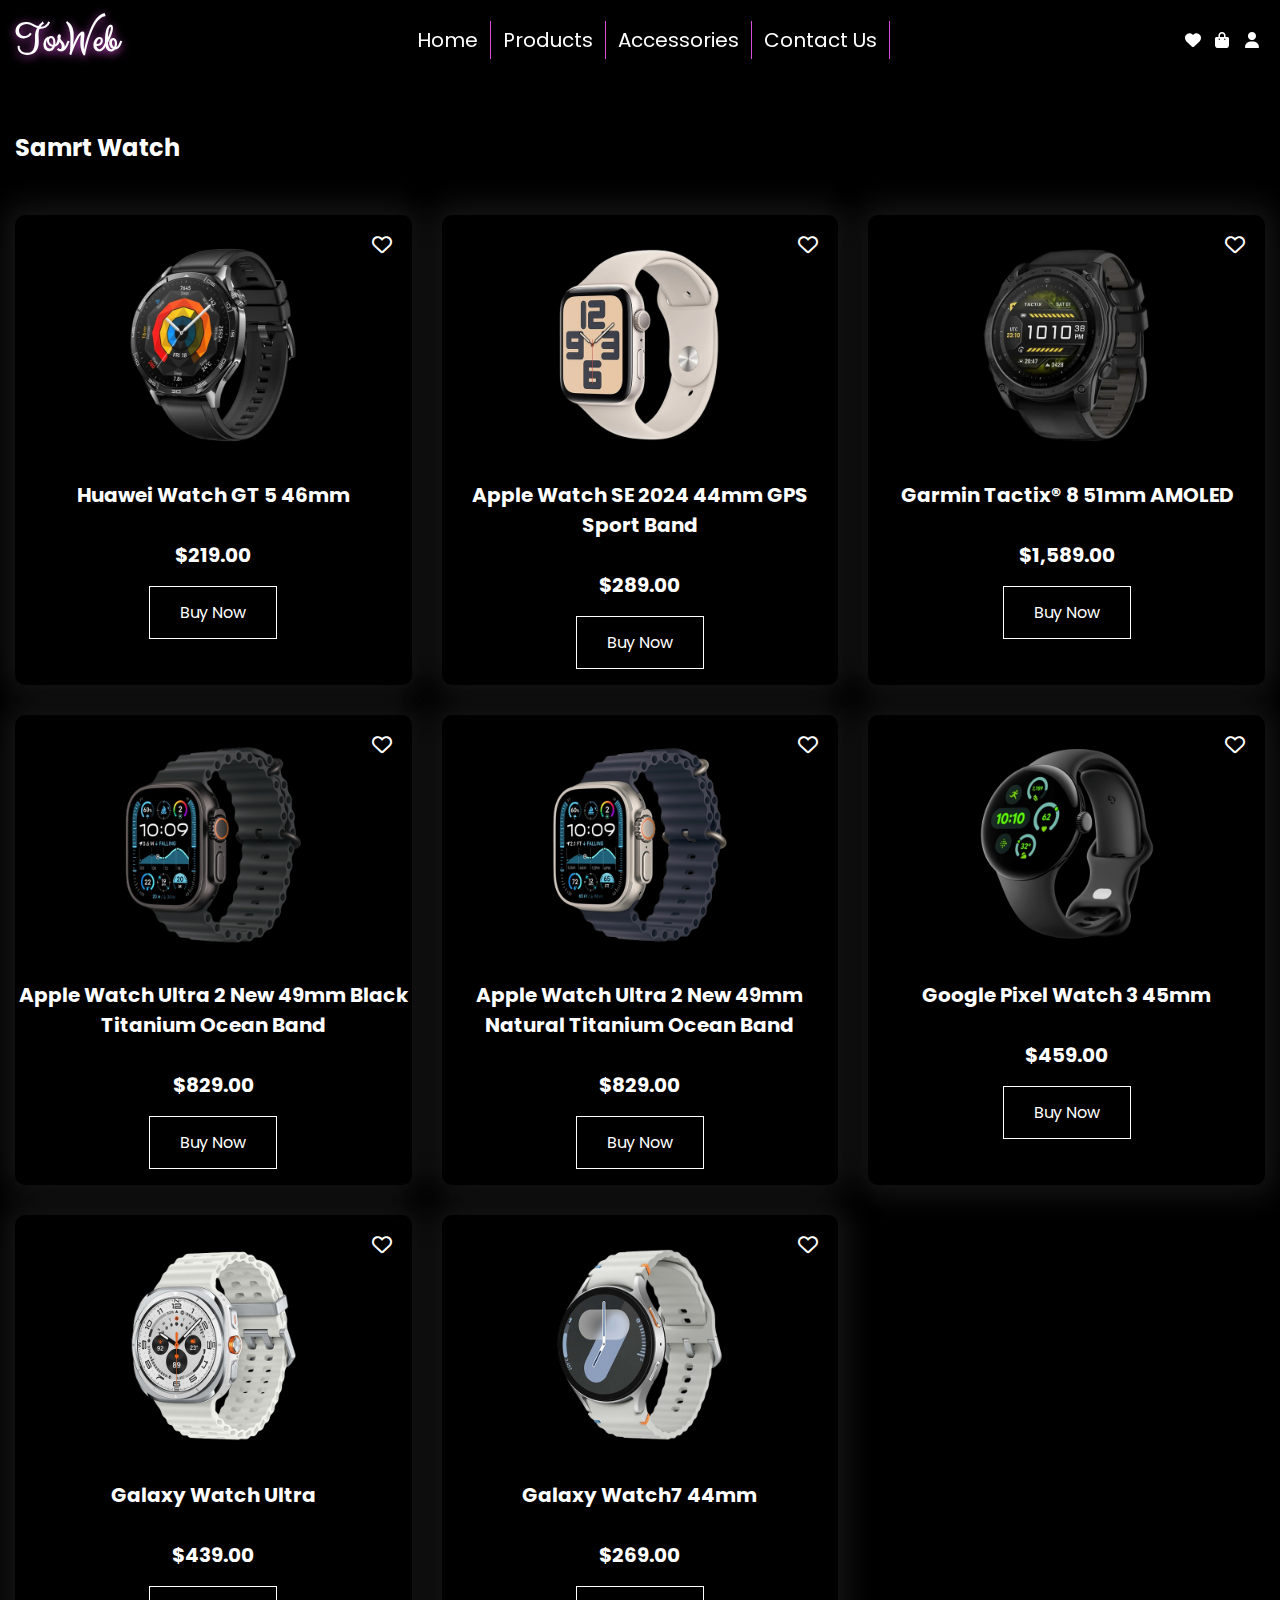
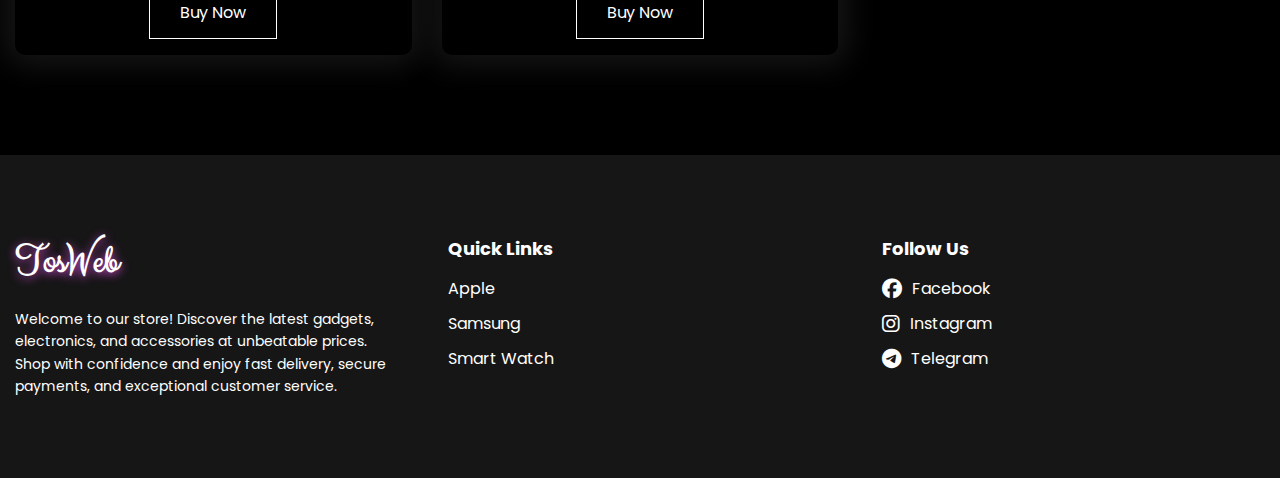
<file: products/smartwatch.html>
<!DOCTYPE html>
<html lang="en">
<head>
    <meta charset="UTF-8">
    <meta name="viewport" content="width=device-width, initial-scale=1.0">
    <title>TosWeb - Phone Shop</title>
    <link rel="stylesheet" href="/css/style.css">
    <link rel="stylesheet" href="https://cdnjs.cloudflare.com/ajax/libs/font-awesome/6.7.2/css/all.min.css">
</head>
<body>
    <!-- ===== Start Navbar ===== -->
    <div class="nav">
        <div class="container nav_container">
            <a href="" class="logo_box"><h1 class="logo">TosWeb</h1></a>
            <ul class="nav_list">
              <li class="nav_item"><a href="/index.html" class="nav_link">Home</a></li>
              <li class="nav_item dropdown">
                <a class="nav_link">Products</a>
                <ul class="dropdown_menu">
                  <li><a href="/products/apple.html" class="dropdown_link">Apple</a></li>
                  <li><a href="/products/samsung.html" class="dropdown_link">Samsung</a></li>
                  <li><a href="/products/huawei.html" class="dropdown_link">Huawei</a></li>
                  <li><a href="/products/smartwatch.html" class="dropdown_link">Smart Watch</a></li>
                </ul>
              </li>
              <li class="nav_item dropdown">
                <a class="nav_link">Accessories</a>
                <ul class="dropdown_menu">
                  <li><a href="/accessories/headphone.html" class="dropdown_link">Head Phone</a></li>
                  <li><a href="/accessories/routerwireless.html" class="dropdown_link">Router Wireless</a></li>
                  <li><a href="/accessories/connector.html" class="dropdown_link">Connector</a></li>
                </ul>
              </li>
              <li class="nav_item"><a href="/contact/contact.html" class="nav_link">Contact Us</a></li>
            </ul>       
            <div class="nav_icons">
                <i class="fa fa-heart nav_icon"></i>
                <i class="fa fa-bag-shopping nav_icon"></i>
                <i class="fa fa-user nav_icon"></i>
            </div>
        </div>
    </div>
    <!-- ===== End Navbar ===== -->

    <!-- ===== Start Apple Section ===== -->
    <section class="section brand_section">
        <div class="container section_header">
            <h2 class="section_title">Samrt Watch</h2>
        </div>
        <div class="container new_container">
            <div class="card">
                <i class="fa-regular fa-heart card_icon"></i>
                <img src="/images/brand/smartwatch/huaweiWatchGT5.png" alt="" class="card_img" />
                <div class="card_body">
                    <h3 class="card_title">Huawei Watch GT 5 46mm</h3>
                    <p class="card_price">$219.00</p>
                    <a href="#" class="card_btn">Buy Now</a>
                </div>
            </div>
            <div class="card">
                <i class="fa-regular fa-heart card_icon"></i>
                <img src="/images/brand/smartwatch/appleWatchSE2024.png" alt="" class="card_img" />
                <div class="card_body">
                    <h3 class="card_title">Apple Watch SE 2024 44mm GPS Sport Band</h3>
                    <p class="card_price">$289.00</p>
                    <a href="#" class="card_btn">Buy Now</a>
                </div>
            </div>
            <div class="card">
                <i class="fa-regular fa-heart card_icon"></i>
                <img src="/images/brand/smartwatch/garminTactix8.png" alt="" class="card_img" />
                <div class="card_body">
                    <h3 class="card_title">Garmin Tactix® 8 51mm AMOLED</h3>
                    <p class="card_price">$1,589.00</p>
                    <a href="#" class="card_btn">Buy Now</a>
                </div>
            </div>
            <div class="card">
                <i class="fa-regular fa-heart card_icon"></i>
                <img src="/images/brand/smartwatch/Apple_Watch_Ultra_2.png" alt="" class="card_img" />
                <div class="card_body">
                    <h3 class="card_title">Apple Watch Ultra 2 New 49mm Black Titanium Ocean Band</h3>
                    <p class="card_price">$829.00</p>
                    <a href="#" class="card_btn">Buy Now</a>
                </div>
            </div>
            <div class="card">
                <i class="fa-regular fa-heart card_icon"></i>
                <img src="/images/brand/smartwatch/appleWatchUltra.png" alt="" class="card_img" />
                <div class="card_body">
                    <h3 class="card_title">Apple Watch Ultra 2 New 49mm Natural Titanium Ocean Band</h3>
                    <p class="card_price">$829.00</p>
                    <a href="#" class="card_btn">Buy Now</a>
                </div>
            </div>
            <div class="card">
                <i class="fa-regular fa-heart card_icon"></i>
                <img src="/images/brand/smartwatch/googlePixelWatch3.png" alt="" class="card_img" />
                <div class="card_body">
                    <h3 class="card_title">Google Pixel Watch 3 45mm</h3>
                    <p class="card_price">$459.00</p>
                    <a href="#" class="card_btn">Buy Now</a>
                </div>
            </div>
            <div class="card">
                <i class="fa-regular fa-heart card_icon"></i>
                <img src="/images/brand/smartwatch/galaxyWatchUltra.png" alt="" class="card_img" />
                <div class="card_body">
                    <h3 class="card_title">Galaxy Watch Ultra</h3>
                    <p class="card_price">$439.00</p>
                    <a href="#" class="card_btn">Buy Now</a>
                </div>
            </div>
            <div class="card">
                <i class="fa-regular fa-heart card_icon"></i>
                <img src="/images/brand/smartwatch/galaxyWatch7.png" alt="" class="card_img" />
                <div class="card_body">
                    <h3 class="card_title">Galaxy Watch7 44mm</h3>
                    <p class="card_price">$269.00</p>
                    <a href="#" class="card_btn">Buy Now</a>
                </div>
            </div>
        </div>
    </section>
    <!-- ===== End Apple Section ===== -->


    <!-- ===== Start Footer ===== -->
    <div class="footer">
        <div class="container footer_container">
            <div class="footer_section">
                <a href="#" class="logo_box"><h1 class="logo">TosWeb</h1></a>
                <p class="footer_p">
                    Welcome to our store! Discover the latest gadgets, electronics, and accessories at unbeatable prices. Shop with confidence and enjoy fast delivery, secure payments, and exceptional customer service.
                </p>
            </div>
            <div class="footer_section">
                <h4 class="footer_section_title">Quick Links</h4>
                <ul class="footer_list">
                    <li class="footer_items">
                        <a href="#" class="footer_link">
                            <span>Apple</span>
                        </a>
                    </li>
                    <li class="footer_items">
                        <a href="#" class="footer_link">
                            <span>Samsung</span>
                        </a>
                    </li>
                    <li class="footer_items">
                        <a href="#" class="footer_link">
                            <span>Smart Watch</span>
                        </a>
                    </li>
                </ul>
            </div>
            <div class="footer_section">
                <h4 class="footer_section_title">Follow Us</h4>
                <ul class="footer_list">
                    <li class="footer_items">
                        <a href="https://www.facebook.com" target="_blank" class="footer_link">
                            <i class="fa-brands fa-facebook footer_icon"></i>
                            <span>Facebook</span>
                        </a>
                    </li>
                    <li class="footer_items">
                        <a href="https://www.instagram.com" target="_blank" class="footer_link">
                            <i class="fa-brands fa-instagram footer_icon"></i>
                            <span>Instagram</span>
                        </a>
                    </li>
                    <li class="footer_items">
                        <a href="https://www.telegram.org" target="_blank" class="footer_link">
                            <i class="fa-brands fa-telegram footer_icon"></i>
                            <span>Telegram</span>
                        </a>
                    </li>
                </ul>
            </div>
        </div>
    </div>
    <!-- ===== End Footer ===== -->
</body>
</html>
</file>
<file: css/style.css>
@import url('https://fonts.googleapis.com/css2?family=Clicker+Script&family=Poppins:wght@200;300;400;500;600;700&display=swap');
:root {
    --color-secondary: #d44cd6;
    --color-white: #ffffff;
    --color-black: #000000;
    --color-gray: #7a7a7a;
}
* {
    padding: 0px;
    margin: 0px;
    box-sizing: border-box;
}
html {
    background-color: var(--color-black);
    scroll-behavior: smooth;
    font-size: 10px;
}
body {
    font-size: 16px;
    font-family: 'Poppins', sans-serif;
}
.container {
    max-width: 1420px;
    margin: 0 auto;
    padding: 0px 15px;
}

/* navbar */
.nav {
    position: sticky;
    top: 0;
    z-index: 1000;
    backdrop-filter: blur(10px);
    box-shadow: 0px 2px 10px rgba(0, 0, 0, 0.1);
    width: 100%;
    height: 80px;
}
.nav_container {
    width: 100%;
    height: 80px;
    display: flex;
    justify-content: space-between;
    align-items: center;
}
.logo_box {
    text-decoration: none;
}
.logo {
    font-family: 'Clicker Script', cursive;
    color: #ffffff;
    font-size: 40px;
    text-shadow: 0px 2px 10px var(--color-secondary);
}
.nav_list {
    list-style: none;
    display: flex;
}
.nav_link {
    color: var(--color-white);
    border-right: 1px solid var(--color-secondary);
    font-size: 20px;
    text-decoration: none;
    padding: 5px 12px;
}
.nav_link:hover {
    background-color: var(--color-secondary);
    transition: all 0.3s ease;
}
.nav_icons {
    display: flex;
    color: var(--color-white);
}
.nav_icon {
    width: 20px;
    margin-left: 10px;
    cursor: pointer;
}
.nav_icon:hover {
    color: var(--color-secondary);
    transition: all 0.3s ease;
}

/* Dropdown menu */
.dropdown {
    position: relative;
}
.dropdown_menu {
    display: none;
    position: absolute;
    top: 100%;
    left: 0;
    background-color: transparent;
    list-style: none;
    padding: 10px 0;
    z-index: 1000;
}
.dropdown_menu li {
    padding: 10px 15px;
}
.dropdown_link {
    text-decoration: none;
    color: #ffffff;
    font-size: 16px;
    white-space: nowrap;
}
.dropdown_menu li:hover {
    background-color: var(--color-secondary);
    transition: all 0.3s ease;
}
.dropdown:hover .dropdown_menu {
    display: block;
}
/* header */
.header {
    width: 100%;
    height: 600px;
}
.header_container {
    width: 100%;
    height: 100%;
}
.header_wrapper {
    width: 100%;
    height: 100%;
    display: flex;
    align-items: center;
    position: relative;
}
.header_content {
    width: 50%;
}
.header_image {
    width: 50%;
}
.header_img {
    position: absolute;
    bottom: 0;
    right: 0;
    width: 25%;
}
.header_content {
    color: var(--color-white);
}
.header_tag {
    font-weight: bold;
    font-size: 18px;
    color: var(--color-gray);
}
.header_title {
    font-size: 100px;
    font-weight: 200;
    margin: 10px 0px;
}
.header_title_bold {
    font-weight: 700;
}
.header_p {
    margin-bottom: 40px;
}
.header_btn {
    padding: 14px 40px;
    outline: none;
    border: 1px solid var(--color-white);
    text-decoration: none;
    color: var(--color-white);
}
.header_btn:hover {
    border: 1px solid var(--color-secondary);
    transition: all 0.3s ease;
}

/* categories */
.category_icon {
    color: #ffffff;
    font-size: 40px;
    margin-bottom: 20px;
}
.section {
    margin-top: 100px;
}
.brand_section {
    margin-top: 50px;
}
.section_header {
    margin-bottom: 50px;
}
.section_title {
    color: #ffffff;
}
.categories_container {
    width: 100%;
    display: grid;
    grid-template-columns: repeat(auto-fit, minmax(150px, 1fr));
    grid-gap: 30px;
}
.category {
    text-decoration: none;
    width: 100%;
    box-shadow: 0px 0px 12px #ffffff;
    text-align: center;
    padding: 34px 0px;
    border-radius: 10px;
}
.category_name {
    margin-top: 12px;
    color: var(--color-white);
}
.category:hover {
    box-shadow: 0px 0px  12px var(--color-secondary);
    transition: all 0.3s ease;
}

/* new arrivals */
.new_container {
    width: 100%;
    display: grid;
    grid-template-columns: repeat(auto-fit, minmax(325px, 1fr));
    grid-gap: 30px;
}
.card_icon {
    color: #ffffff;
    font-size: 20px;
    position: absolute;
    top: 20px;
    right: 20px;
}
.card {
    width: 100%;
    background-color: transparent;
    box-shadow: 0px 0px 30px 10px #161616;
    padding: 30px 0px;
    text-align: center;
    position: relative;
    border-radius: 10px;
}
.card_body {
    margin-top: 28px;
}
.card_img {
    max-width: 200px;
    height: 200px;
}
.card_price, .card_title {
    color: #ffffff;
    margin-bottom: 30px;
    font-size: 20px;
    font-weight: bold;
}
.card_btn {
    padding: 14px 30px;
    border: 1px solid var(--color-white);
    text-decoration: none;
    background-color: transparent;
    color: var(--color-white);
    cursor: pointer;
}
.card:hover .card_icon {
    color: var(--color-secondary);
    transition: all 0.3s ease;
}
.card_btn:hover{
    border: 1px solid var(--color-secondary);
    background-color: transparent;
    color: #ffffff;
    transition: all 0.3s ease;
}

/* category cards */
.category_cards_container {
    width: 100%;
    display: grid;
    grid-template-columns: repeat(auto-fit, minmax(325px, 1fr));
}
.category_card {
    background-color: transparent;
    padding: 70px 60px;
    transition: all 0.3s ease;
}
.category_card_img {
    max-width: 200px;
    height: 200px;
}
.category_p {
    color: #ffffff;
    margin-top: 12px;
    margin-bottom: 40px;
}
.category_card:hover {
    background-color: #161616;
    transition: all 0.3s ease;
}

/* Footer */
.footer {
    background-color: #161616;
    color: #ffffff;
    padding: 80px 0px;
    margin-top: 100px;
}

.footer_container {
    width: 100%;
    display: grid;
    grid-template-columns: repeat(auto-fit, minmax(300px, 1fr));
    grid-gap: 50px;
}

.footer_section_title {
    margin-bottom: 14px;
    font-size: 18px;
    color: var(--color-white);
}
.footer_p {
    margin-top: 20px;
    font-size: 14px;
    line-height: 1.6;
    color: #ffffff;
}
.footer_list {
    list-style: none;
    padding: 0;
}

.footer_items {
    margin: 10px 0px;
}

.footer_link {
    text-decoration: none;
    color: #ffffff;
    display: flex;
    align-items: center;
}

.footer_icon {
    font-size: 20px;
    margin-right: 10px;
    color: #ffffff;
}

.footer_link span:hover {
    color: var(--color-secondary);
}
</file>
<file: css/contact.css>
/* Contact */
.contact-title
{
    color: white;
    text-align: center;
    font-size: 25px;
    margin-bottom: 20px;
}
.contact-sub-title
{
    color: white;
    text-align: center;
    font-size: 15px;
    margin-bottom: 60px;
}
.contact .contact-info-item
{
    display: inline;
    max-width: 25%;
    text-align: center;
    margin-bottom: 60px;
}
.contact .contact-info-item .icon
{
    display: block;
}
.contact .contact-info-item .icon .fa
{
    font-size: 25px;
    color: #d44cd6;
}
.contact .contact-info-item h4
{
    font-size: 18px;
    font-weight: 700;
    color: white;
    text-transform: capitalize;
    margin: 15px 0 5px;
}
.contact .contact-info-item p
{
    font-size: 16px;
    line-height: 25px;
    color: white;
    font-weight: 400;
}
.contact form.contact-form
{
    display: inline;
    max-width: 100%;
}
.contact form.contact-form .col-6
{   margin: auto;
    max-width: 50%;
}
.contact form.contact-form .col-12
{
    margin: auto;
    max-width: 50%;
}
.contact form.contact-form .form-item,
.contact .contact-form .form-item
{
    margin-bottom: 30px;
}
.contact form.contact-form .form-item .form-control,
.contact .contact-form .form-item .form-control
{
    width: 100%;
    height: 50px;
    border-radius: 25px;
    background: #d44cd6;
    border: 1px solid white;
    padding: 0 20px;
    font-size: 16px;
    color: white;
    transition: all 0.3s ease;
}
.contact form.contact-form .form-item .form-control:focus,
.contact .contact-form .form-item .form-control:focus
{
    box-shadow: 0 0 20px rgba(48, 46, 77, 0.15);
}
.contact form.contact-form .form-item textarea.form-control,
.contact .contact-form .form-item textarea.form-control
{
    height: 140px;
}
.padd-15
{
    padding-left: 15px;
    padding-right: 15px;
}
.btn
{
    margin-left: 600px;
    font-size: 16px;
    font-weight: 500;
    padding: 12px 35px;
    border-radius: 40px;
    display: inline-block;
    white-space: nowrap;
    color: white;
    background-color: transparent;
    border: 1px solid #d44cd6;
    transition: all 0.3s ease;
}
.btn:hover
{
    box-shadow: 0px 0px  12px var(--color-secondary);
    transition: all 0.3s ease;
}
</file>
